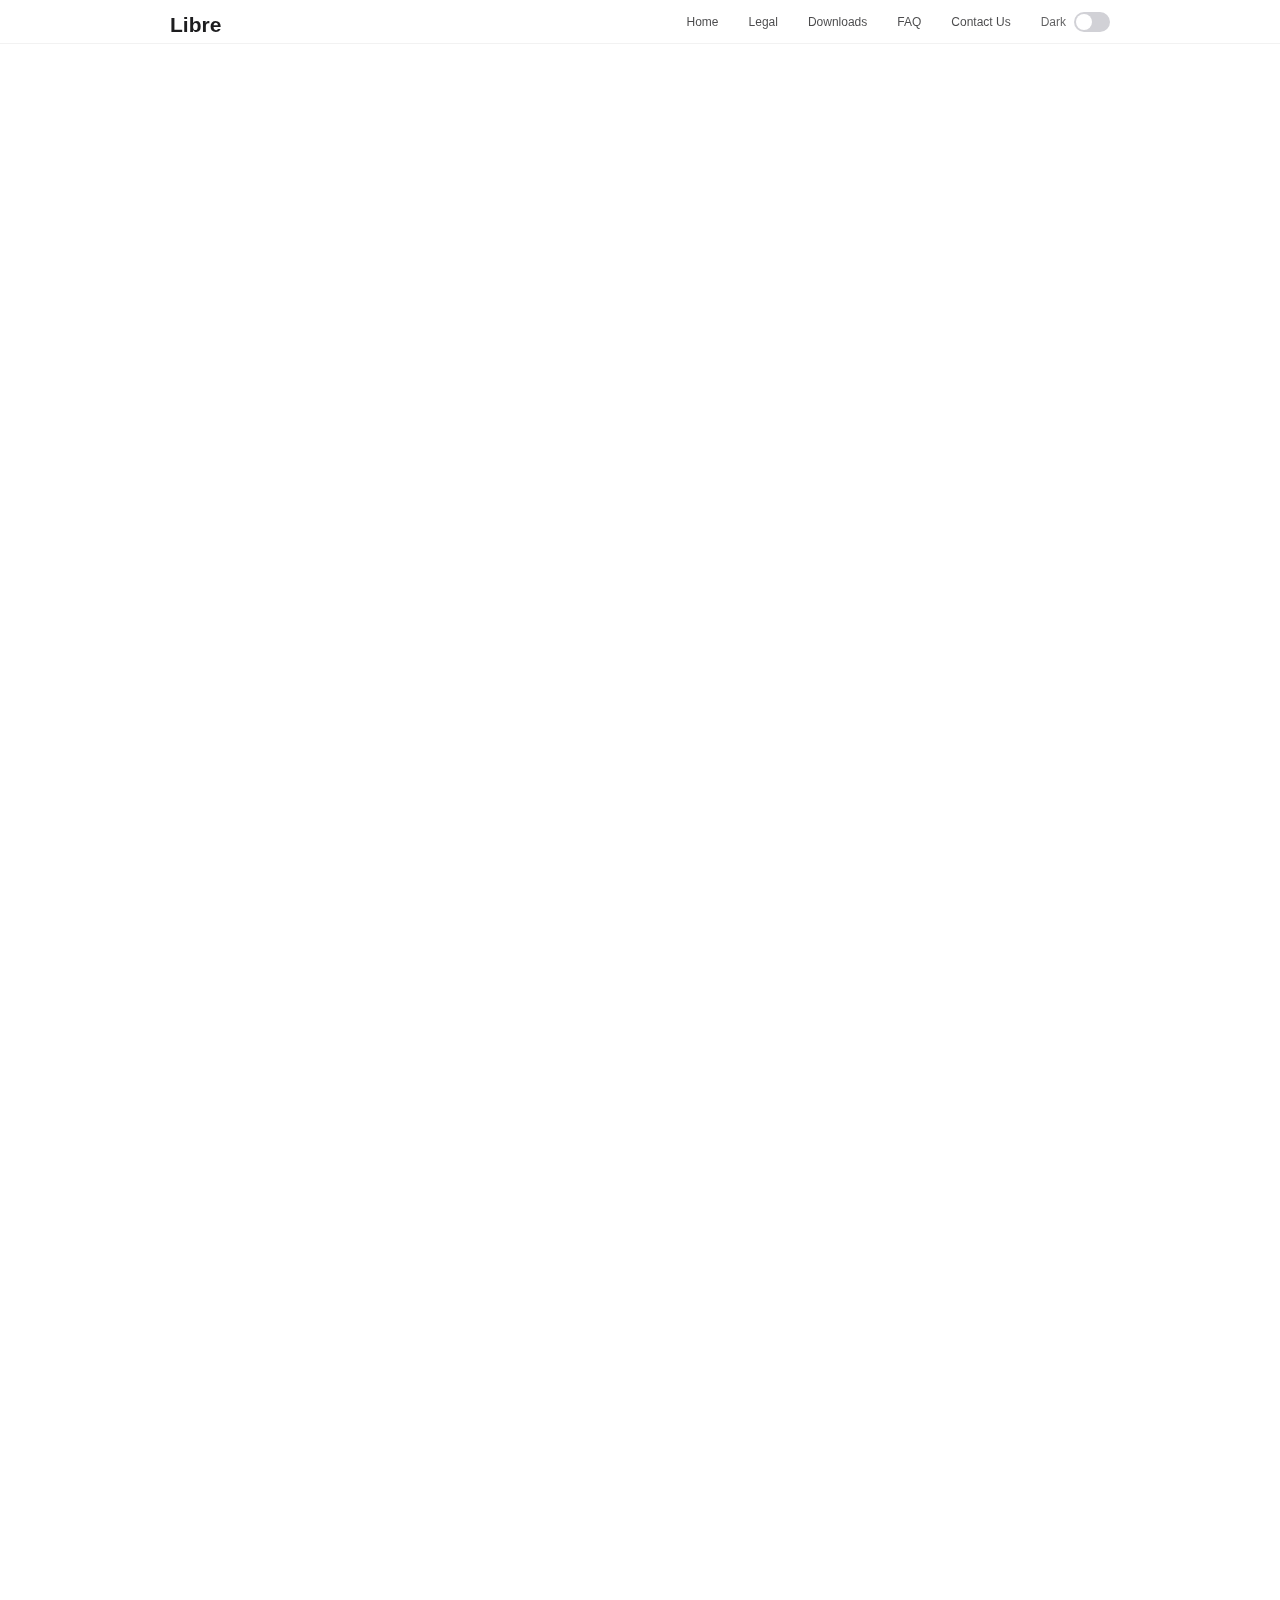
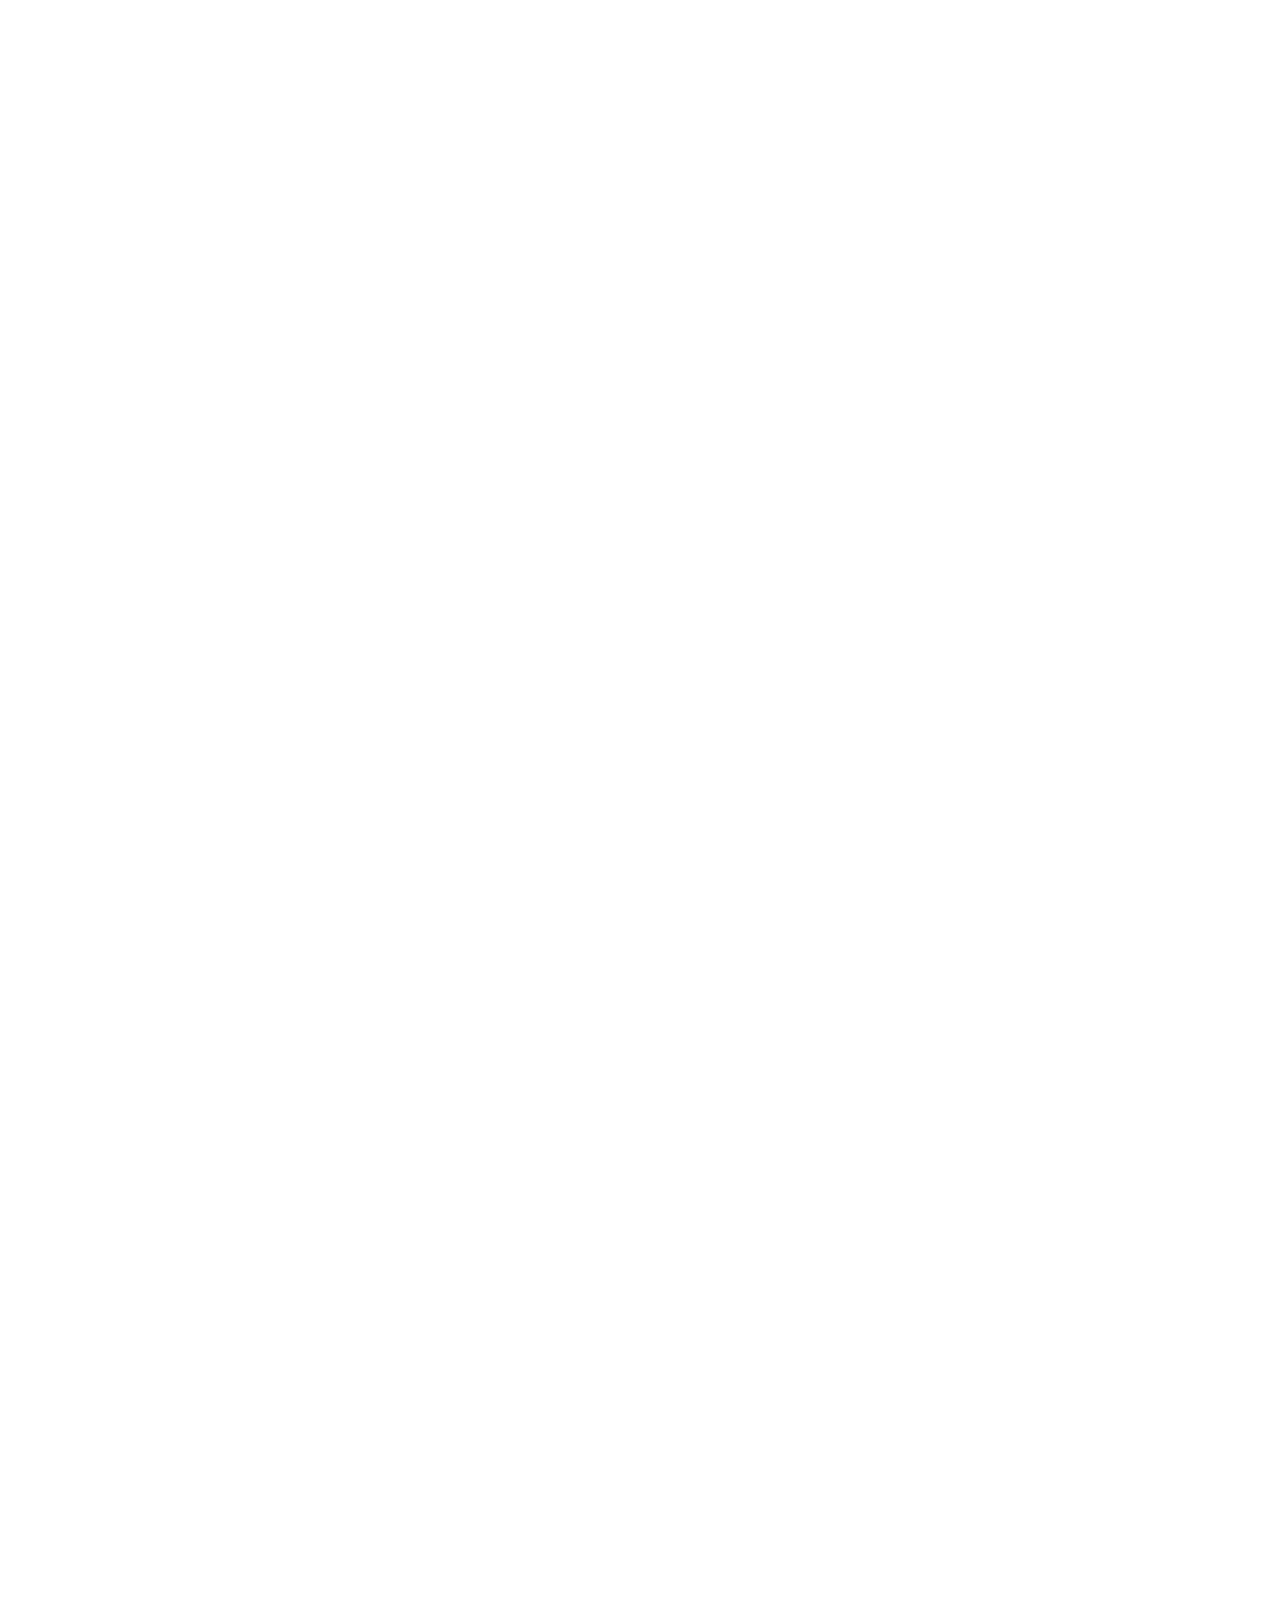
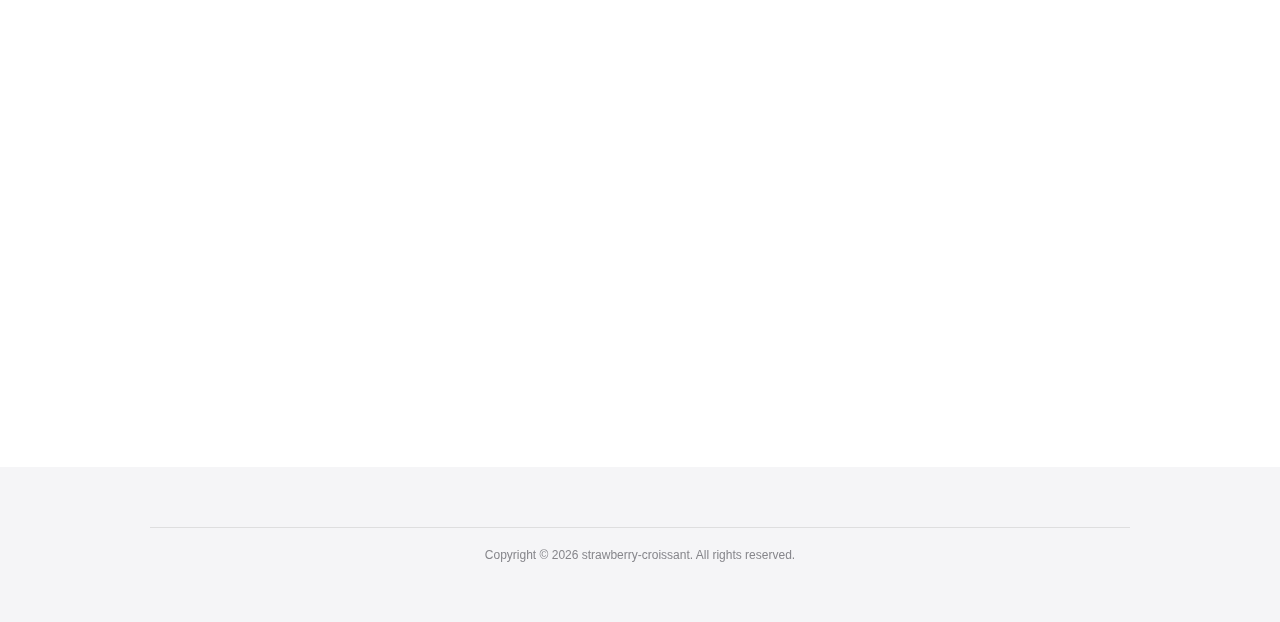
<file: index.html>
<!DOCTYPE html>
<html lang="en">

<head>
  <meta charset="UTF-8">
  <meta name="viewport" content="width=device-width, initial-scale=1.0">
  <meta name="description" content="Libre: Take control of your software environment with our unrestricted operating system builds. Privacy-first, lightweight, and customizable.">
  <link rel="icon" href="data:image/svg+xml,<svg xmlns='http://www.w3.org/2000/svg' viewBox='0 0 100 100'><rect width='100' height='100' rx='25' fill='%231d1d1f'/><path d='M30 30 L60 50 L30 70' stroke='%232997ff' stroke-width='12' fill='none' stroke-linecap='round' stroke-linejoin='round'/></svg>">
  <title>Libre</title>
  <link rel="stylesheet" href="styles/core.css">
  <script src="scripts/common.js"></script>
  <link rel="stylesheet" href="styles/components.css">
  <link rel="stylesheet" href="styles/pages/index.css">
</head>
<body>

  <nav>
    <div class="nav-content">
      <h1 class="logo"><a href="index.html">Libre</a></h1>
      <div class="nav-links">
        <a href="index.html" class="active">Home</a>
        <a href="legal.html">Legal</a>
        <a href="downloads.html">Downloads</a>
        <a href="faq.html">FAQ</a>
        <a href="contact-us.html">Contact Us</a>
        <div class="theme-toggle">
          <span class="toggle-label">Dark</span>
          <label class="switch">
            <input type="checkbox" id="themeToggle" aria-label="toggle dark mode" role="switch">

            <span class="slider"></span>
          </label>

        </div>
      </div>
    </div>
  </nav>


  <div class="hero">
    <h1 class="reveal">Take control.</h1>
    <p class="reveal">Your freedom, your choice.</p>
    <p class="reveal">Libre allows you to use your computer without restrictions.</p>
    <p class="reveal">Explore, modify, and fully control your software environment.</p>
    <p class="reveal">Libre is also open source! Check it out on <a href="https://github.com/strawberry-croissant/libre"
        class="gh-link">github.</a></p>
    <p class="reveal" style="font-weight: 500; color: var(--text-color); margin-top: 20px;">Freedom on your terms.</p>
  </div>

  <section class="grid-container" id="features">
    <div class="bento-card full-width reveal">
      <h2>Experience Libre.</h2>
      <p>Everything you need, instantly ready. Smooth, simple, and completely unrestricted.</p>

      <div class="features-grid">
        <div class="feature-item">
          <h3>Run Anything</h3>
          <p>Install and run any program without restrictions.</p>
        </div>
        <div class="feature-item">
          <h3>Full Customization</h3>
          <p>Shape your interface to your exact liking.</p>
        </div>
        <div class="feature-item">
          <h3>Privacy First</h3>
          <p>Your data stays yours, no compromises.</p>
        </div>
        <div class="feature-item">
          <h3>Lightweight</h3>
          <p>Quick, smooth, and reliable performance.</p>
        </div>
      </div>

      <p class="cta"> <a href="downloads.html">Get started today</a></p>
    </div>
  </section>

  <section class="grid-container" id="extra-features">
    <div class="bento-card reveal">
      <h2>Speed.</h2>
      <p>Optimized performance across all platforms.</p>
      <p>Libre boots up in under 1 minute on most hardware, ensuring you're ready to go when you need it.</p>
      <p> Furthermore, Libre uses your hardware, ensuring maximum compatibility and performance. </p>
    </div>
    <div class="bento-card reveal">
      <h2>Undetectable.</h2>
      <p>The entire system is ran on a USB device, making it virtually untracable through standard means¹.</p>
      <p> Libre has been tested against standard tracking tools and results show that it is virtually undetectable².</p>
    </div>
  </section>


  <!-- Platforms -->
  <section class="grid-container reveal" id="platforms" style="grid-template-columns: 1fr;">
    <h2 style="text-align:center; margin-bottom:18px;">Available Platforms</h2>
    <div class="platform-grid">
      <a class="platform-card" href="default.html">
        <div class="os-icon">💠</div>
        <h3>Windows 11 (recommended)</h3>
        <p style="opacity:0.8; font-size:14px;">The full Libre experience with drivers and tools.</p>
      </a>
      <a class="platform-card" href="windows.html">
        <div class="os-icon">🪟</div>
        <h3>Windows 10</h3>
        <p style="opacity:0.8; font-size:14px;">Stable and compatible with older hardware.</p>
      </a>
      <a class="platform-card" href="ubuntu.html">
        <div class="os-icon">🐧</div>
        <h3>Ubuntu</h3>
        <p style="opacity:0.8; font-size:14px;">GNOME-based, beginner-friendly Linux build.</p>
      </a>
      <a class="platform-card" href="mint.html">
        <div class="os-icon">🍃</div>
        <h3>Linux Mint</h3>
        <p style="opacity:0.8; font-size:14px;">Lightweight and developer-friendly.</p>
      </a>
      <a class="platform-card" href="mac.html" style="opacity:0.9;">
        <div class="os-icon">🍎</div>
        <h3>Mac (beta)</h3>
        <p style="opacity:0.8; font-size:14px;">Experimental macOS build — use with caution.</p>
      </a>
    </div>
  </section>

  <!-- How it works -->
  <section class="grid-container reveal" id="how-it-works" style="grid-template-columns: 1fr;">
    <h2 style="text-align:center; margin-bottom:18px;">How it works</h2>
    <div class="how-grid">
      <div class="how-step">
        <h3>1. Choose</h3>
        <p>Pick the platform that fits your device.</p>
      </div>
      <div class="how-step">
        <h3>2. Prepare</h3>
        <p>Download assets and follow the included instructions.</p>
      </div>
      <div class="how-step">
        <h3>3. Install</h3>
        <p>Use Rufus to create an installer.</p>
      </div>
    </div>
  </section>

  <!-- Testimonials -->
  <section class="grid-container reveal" id="testimonials" style="grid-template-columns: 1fr;">
    <h2 style="text-align:center;margin-bottom:18px;">What people say</h2>
    <div class="testimonial-grid">
      <div class="testimonial">“sybau bum” —
        anno*****@gmail.com</div>
      <div class="testimonial">“six seven six seven” — cano******@gmail.com</div>
      <div class="testimonial">“Great documentation and smooth install process.” — shar***@students.edu.sg</div>
    </div>
  </section>


  <div class="download-section reveal" id="downloads">
    <h2>Get the latest. </h2>
    <div class="download-row reveal" style="justify-content: center;">
      <a href="downloads.html" class="download-link download-link-wrapper">Download Libre v0.92 (beta) </a>
    </div>
  </div>
  <section class="contact-us">
    <h2 class="reveal">contact us <a href="contact-us.html" class="slight-silent-link">here</a></h2>
  </section>
  <section class="legal-stuff legal-section">
    <h2 class="reveal"><a href="legal.html">legal stuff and fluff</a></h2>
  </section>
  <section style="text-align:center; margin-bottom:27px;">
    <div class="reveal small-stuff">
    <p>1. by standard means, we mean software based tracking and not hardware based tracking. Also only on versions of Libre that are &gt;0.9 and &lt;2.1.</p>
    <p>2. by virtually undetectable, we mean that Libre can deny all kinds of software controlling programs on your existing operating system.</p>

    </div>
  </section>
  <section class="gitprofile" style="margin-bottom:27px;margin-top:27px;">
    <h2 class="reveal project-by-heading"> <strong> Libre </strong> is a project by <strong> <a class="oss-link" href="https://github.com/strawberry-croissant">strawberry-croissant</a></strong></h2>
  </section>
  <footer>
    <div style="max-width:980px; margin:0 auto; border-top:1px solid rgba(128,128,128,0.2); padding-top:20px; text-align:center;">
      Copyright © 2026 strawberry-croissant. All rights reserved.
    </div>
  </footer>
</body>
</html>
</file>
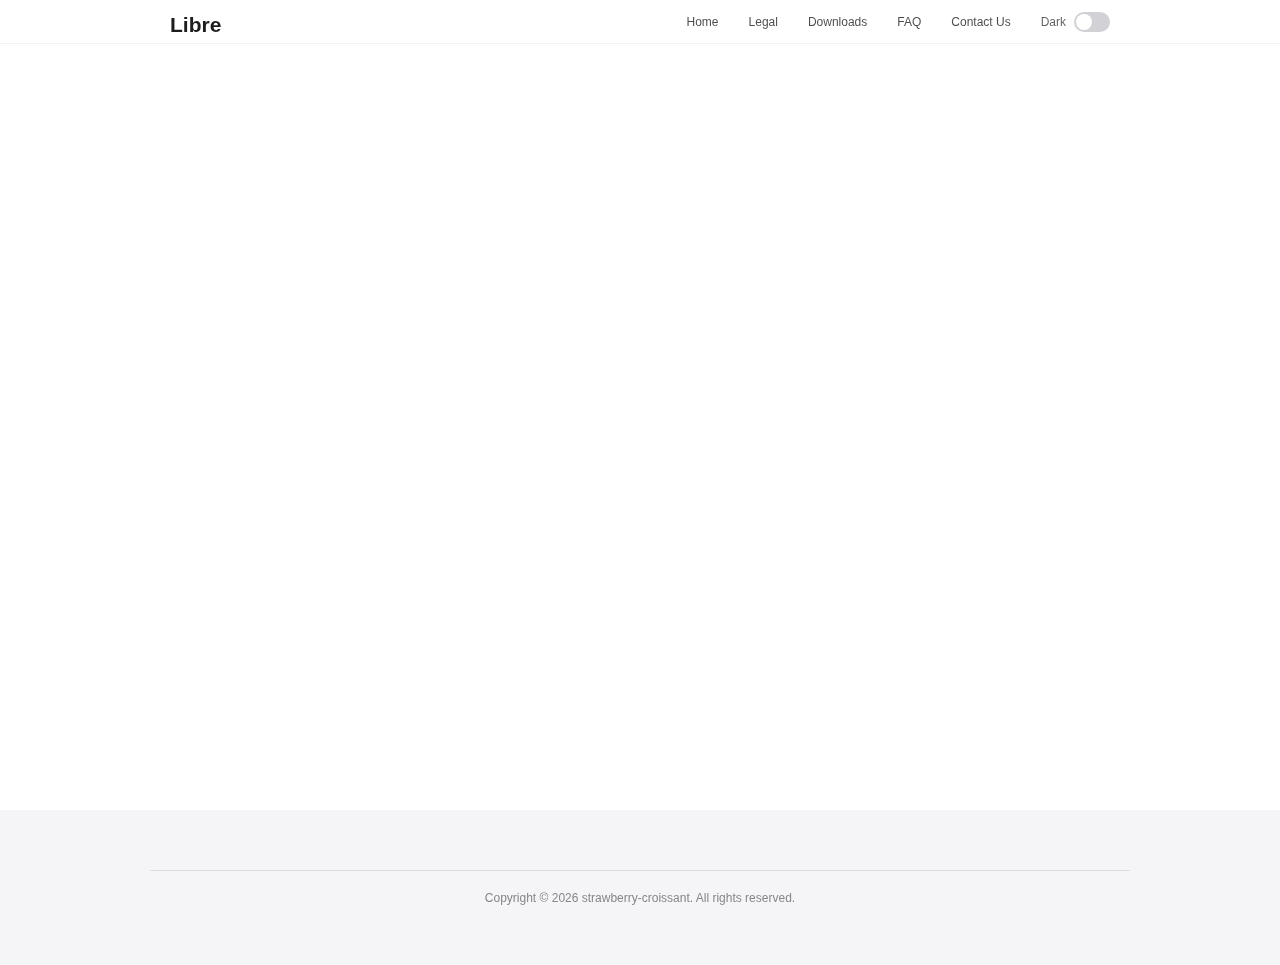
<file: contact-us.html>
<!DOCTYPE html>
<html lang="en">

<head>
  <meta charset="UTF-8">
  <meta name="viewport" content="width=device-width, initial-scale=1.0">
  <title>Libre - Contact Us</title>
  <meta name="description" content="Get in touch with the Libre team for support, feedback, or inquiries.">
  <link rel="icon" href="data:image/svg+xml,<svg xmlns='http://www.w3.org/2000/svg' viewBox='0 0 100 100'><rect width='100' height='100' rx='25' fill='%231d1d1f'/><path d='M30 30 L60 50 L30 70' stroke='%232997ff' stroke-width='12' fill='none' stroke-linecap='round' stroke-linejoin='round'/></svg>">
  <link rel="stylesheet" href="styles/core.css">
  <link rel="stylesheet" href="styles/components.css">
  <link rel="stylesheet" href="styles/pages/contact-us.css">
  <script src="scripts/common.js"></script>
</head>

<body>
  <nav>
    <div class="nav-content">
      <h1 class="logo"><a href="index.html">Libre</a></h1>
      <div class="nav-links">
        <a href="index.html">Home</a>
        <a href="legal.html">Legal</a>
        <a href="downloads.html">Downloads</a>
        <a href="faq.html">FAQ</a>
        <a href="contact-us.html" class="active">Contact Us</a>
        <div class="theme-toggle">
          <span class="toggle-label">Dark</span>
          <label class="switch">
            <input type="checkbox" id="themeToggle" aria-label="toggle dark mode" role="switch">

            <span class="slider"></span>
          </label>

        </div>
      </div>
    </div>
  </nav>
  <section class="contact-us">
    <div class="hero">
      <h2 class="reveal">Who we are</h2>
      <p class="reveal slow">
        Libre is developed by <strong> <a class="   oss-link" href="https://github.com/strawberry-croissant">strawberry-croissant</a></strong>, a group of people dedicated to providing users with software that
        respects their freedom.
        Our mission is to prevent massive bodies of power from controlling your digital life.
      </p>

      <h2 class="reveal contact-subheading">Contact Us</h2>
      <p class="reveal slow">
        For inquiries, support, or feedback, please reach out to us at:
        <br><br>
        Email: <a href="mailto:strawberrycroissants@outlook.com">strawberrycroissants@outlook.com</a>
      </p>
    </div>
  </section>

  <footer>
    <div style="max-width:980px; margin:0 auto; border-top:1px solid rgba(128,128,128,0.2); padding-top:20px; text-align:center;">
      Copyright © 2026 strawberry-croissant. All rights reserved.
    </div>
  </footer>
</body>
</html>
</file>
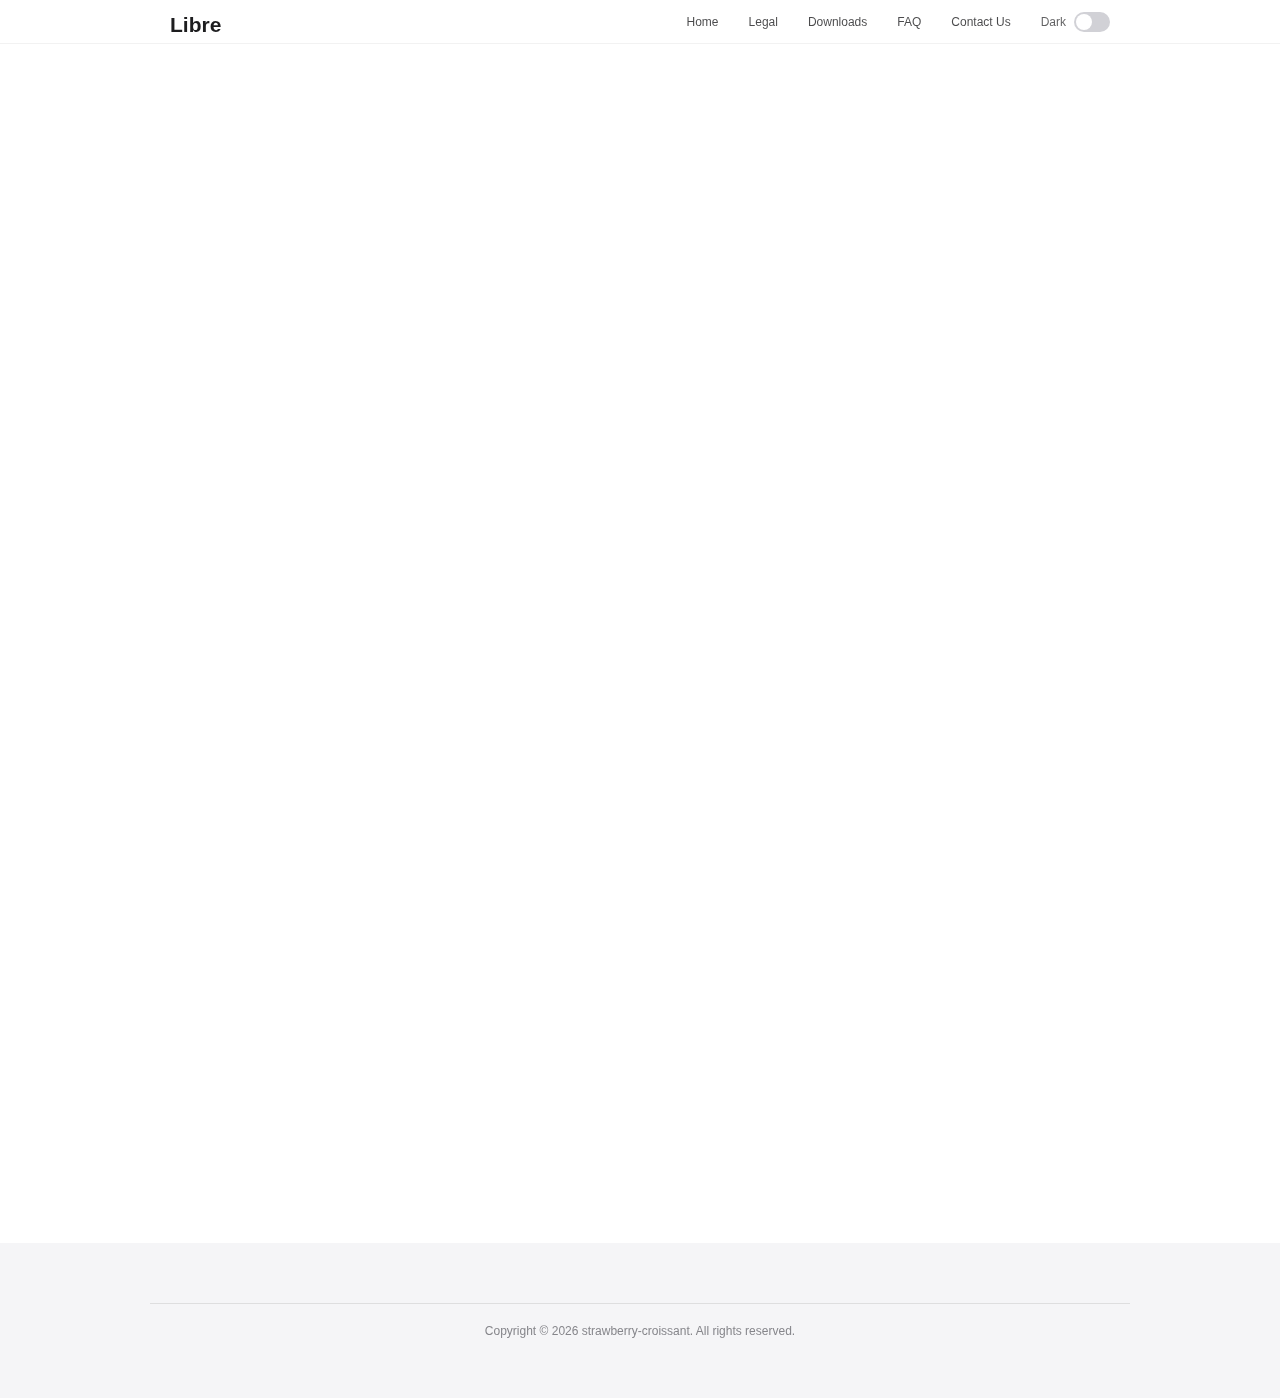
<file: downloads.html>
<!DOCTYPE html>
<html lang="en">
<head>
<meta charset="UTF-8">
<meta name="viewport" content="width=device-width, initial-scale=1.0">
<meta name="description" content="Download Libre for Windows, Ubuntu, Linux Mint, and macOS. Choose the version that fits your needs.">
<link rel="icon" href="data:image/svg+xml,<svg xmlns='http://www.w3.org/2000/svg' viewBox='0 0 100 100'><rect width='100' height='100' rx='25' fill='%231d1d1f'/><path d='M30 30 L60 50 L30 70' stroke='%232997ff' stroke-width='12' fill='none' stroke-linecap='round' stroke-linejoin='round'/></svg>">
<title>Libre - Downloads</title>
    <link rel="stylesheet" href="styles/core.css">
  <link rel="stylesheet" href="styles/components.css">
  <link rel="stylesheet" href="styles/pages/downloads.css">
  <script src="scripts/common.js"></script>
</head>
<body>

<nav>
  <div class="nav-content">
    <h1 class="logo"><a href="index.html">Libre</a></h1> <div class="nav-links">
      <a href="index.html">Home</a>
      <a href="legal.html">Legal</a>
      <a href="downloads.html" class="active">Downloads</a>
      <a href="faq.html">FAQ</a>
      <a href="contact-us.html">Contact Us</a>
      <div class="theme-toggle">
        <span class="toggle-label">Dark</span>
       <label class="switch">
  <input
    type="checkbox"
    id="themeToggle"
    aria-label="Toggle dark mode"
    role="switch"
  >
  <span class="slider"></span>
</label>
      </div>
    </div>
  </div>
</nav>


<div class="hero-mini reveal">
  <h1>Choose your version.</h1>
  <p>Optimized for every environment.</p>
</div>

<h2 class="category-label reveal">Windows Versions</h2>
<div class="download-grid reveal">
  <a href="default.html" class="download-card">
  <div class="os-icon" role="img" aria-label="Windows 11">💠</div>
  <span class="recommended-badge">recommended</span>
  <h3>Windows 11 (Light)</h3>
  <p>The standard Libre experience.</p>
</a>

  <a href="windows.html" class="download-card">
    <div class="os-icon" role="img" aria-label="Windows 10">🪟</div>
    <h3>Windows 10 (Light)</h3>
    <p>Optimized for Windows architecture.</p>
  </a>
</div>

<h2 class="category-label reveal">Linux Distributions</h2>
<div class="download-grid reveal">
  <a href="ubuntu.html" class="download-card">
  <div class="os-icon" role="img" aria-label="Ubuntu">🐧</div>
  <span class="recommended-badge">recommended</span>
  <h3>Ubuntu (Light)</h3>
  <p>Linux made easy.</p>
</a>

  <a href="mint.html" class="download-card">
    <div class="os-icon" role="img" aria-label="Linux Mint">🍃</div>
    <h3>Linux Mint (Light)</h3>
    <p>Lightweight and familiar.</p>
  </a>
</div>

<h2 class="category-label reveal">Beta</h2>
<div class="download-grid reveal">
  <a href="mac.html" class="download-card beta-card">
    <div class="os-icon" role="img" aria-label="Apple">🍎</div>
    <h3>Mac (beta)</h3>
    <p>Experimental build for macOS.</p>
  </a>
  </div>

<footer>
  <div style="max-width:980px; margin:0 auto; border-top:1px solid rgba(128,128,128,0.2); padding-top:20px;">
    Copyright © 2026 strawberry-croissant. All rights reserved.
  </div>
</footer>
</body>
</html>
</file>
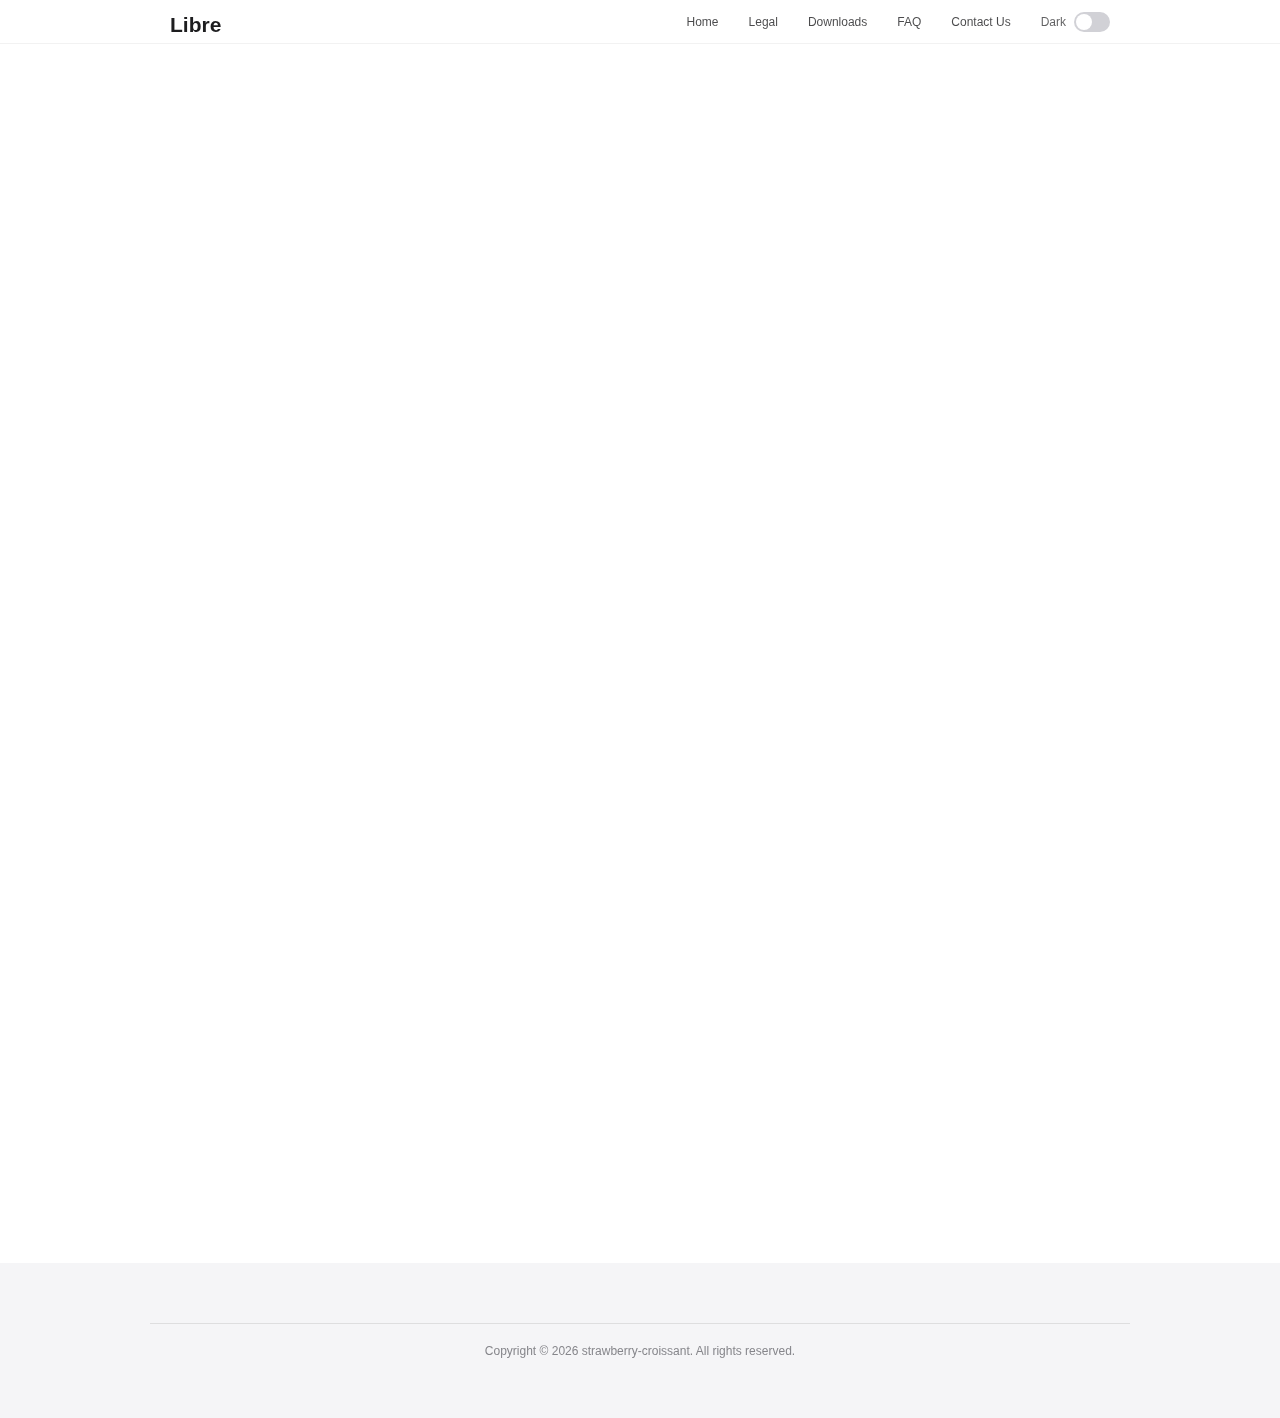
<file: faq.html>
<!DOCTYPE html>
<html lang="en">

<head>
  <meta charset="UTF-8">
  <meta name="viewport" content="width=device-width, initial-scale=1.0">
  <title>Libre - FAQ</title>
  <meta name="description" content="Frequently Asked Questions about Libre operating system. Installation, compatibility, and features.">
  <link rel="icon" href="data:image/svg+xml,<svg xmlns='http://www.w3.org/2000/svg' viewBox='0 0 100 100'><rect width='100' height='100' rx='25' fill='%231d1d1f'/><path d='M30 30 L60 50 L30 70' stroke='%232997ff' stroke-width='12' fill='none' stroke-linecap='round' stroke-linejoin='round'/></svg>">
  <link rel="stylesheet" href="styles/core.css">
  <link rel="stylesheet" href="styles/components.css">
  <link rel="stylesheet" href="styles/pages/faq.css">
  <script src="scripts/common.js"></script>
</head>
<body>

  <nav>
    <div class="nav-content">
      <h1 class="logo"><a href="index.html">Libre</a></h1>
      <div class="nav-links">
        <a href="index.html">Home</a>
        <a href="legal.html">Legal</a>
        <a href="downloads.html">Downloads</a>
        <a href="faq.html" class="active">FAQ</a>
        <a href="contact-us.html">Contact Us</a>
        <div class="theme-toggle">
          <span class="toggle-label">Dark</span>
          <label class="switch">
            <input type="checkbox" id="themeToggle" aria-label="toggle dark mode" role="switch">

            <span class="slider"></span>
          </label>

        </div>
      </div>
    </div>
  </nav>

  <div class="faq-section reveal">
    <h2>Frequently Asked Questions</h2>
    
    <div class="faq-item">
      <h3>Is Libre free to use?</h3>
      <p>Yes, Libre is completely free and <a href="https://github.com/strawberry-croissant/libre" class="oss-link">open-source.</a></p>
    </div>

    <div class="faq-item">
      <h3>Can I install any software on Libre?</h3>
      <p>Yes, Libre allows you to install and run any compatible software without restrictions.</p>
    </div>

    <div class="faq-item">
      <h3>Is my data safe while using Libre?</h3>
      <p>Absolutely. Libre prevents all software-based tracking and monitoring.</p>
    </div>

    <div class="faq-item">
      <h3>How do I update Libre?</h3>
      <p>The version you downloaded cannot be updated without deleting data. We only recommend only updating versions every major release.</p>
    </div>
    <div class="faq-item">
        <h3> When is a major release?</h3>
        <p>A moajor release happens every time the first number in the version number is incremented. For example, from 1.0.0 to 2.0.0. </p>
    </div>

    <div class="faq-item">
      <h3>Does Libre support gaming?</h3>
      <p>Yes, Libre is optimized for performance and can run most games.</p>
    </div>

    <div class="faq-item">
      <h3>What are the system requirements?</h3>
      <p>Libre is lightweight. You need a 64-bit processor, 2GB of RAM, and at least 20GB of storage space. (linux mint only)</p>
    </div>

    <div class="faq-item">
      <h3>How can I contribute?</h3>
      <p>We welcome contributions! send an email to us at <a class="oss-link" href="mailto:strawberry-croissant@outlook.com">strawberry-croissant@outlook.com</a></p>
    </div>
  </div>

  <footer>
    <div style="max-width:980px; margin:0 auto; border-top:1px solid rgba(128,128,128,0.2); padding-top:20px; text-align:center;">
      Copyright © 2026 strawberry-croissant. All rights reserved.
    </div>
  </footer>
</body>
</html>
</file>
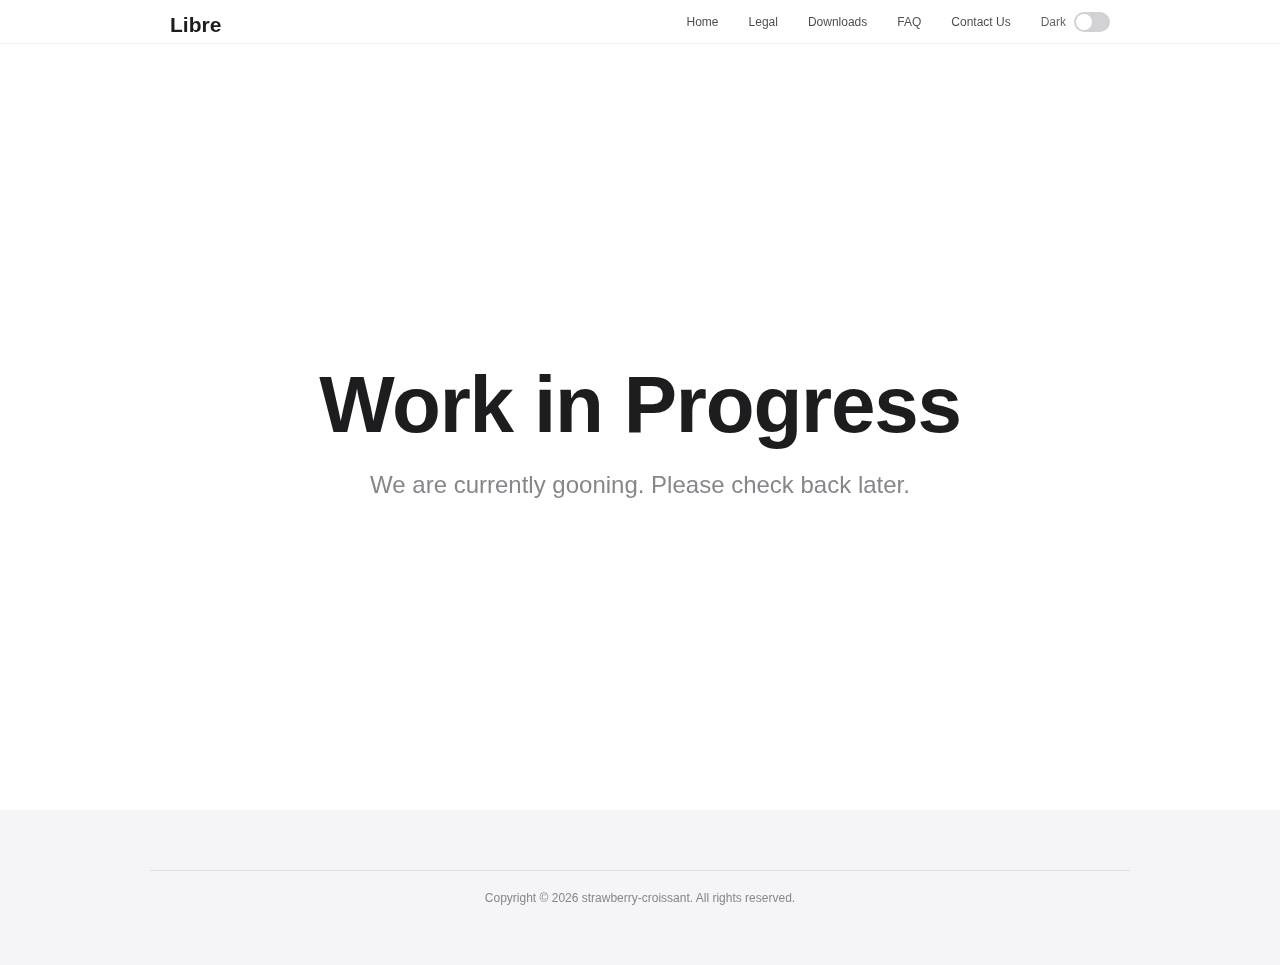
<file: legal.html>
<!DOCTYPE html>
<html lang="en">

<head>
  <meta charset="UTF-8">
  <meta name="viewport" content="width=device-width, initial-scale=1.0">
  <title>Libre - Legal</title>
  <meta name="description" content="Legal information, terms of service, and privacy policy for Libre operating system.">
  <link rel="icon" href="data:image/svg+xml,<svg xmlns='http://www.w3.org/2000/svg' viewBox='0 0 100 100'><rect width='100' height='100' rx='25' fill='%231d1d1f'/><path d='M30 30 L60 50 L30 70' stroke='%232997ff' stroke-width='12' fill='none' stroke-linecap='round' stroke-linejoin='round'/></svg>">
  <link rel="stylesheet" href="styles/core.css">
  <link rel="stylesheet" href="styles/components.css">
  <link rel="stylesheet" href="styles/pages/legal.css">
  <script src="scripts/common.js"></script>
</head>
<body>

  <nav>
    <div class="nav-content">
      <h1 class="logo"><a href="index.html">Libre</a></h1>
      <div class="nav-links">
        <a href="index.html">Home</a>
        <a href="legal.html" class="active">Legal</a>
        <a href="downloads.html">Downloads</a>
        <a href="faq.html">FAQ</a>
        <a href="contact-us.html">Contact Us</a>
        <div class="theme-toggle">
          <span class="toggle-label">Dark</span>
          <label class="switch">
            <input type="checkbox" id="themeToggle" aria-label="toggle dark mode" role="switch">

            <span class="slider"></span>
          </label>

        </div>
      </div>
    </div>
  </nav>
  <div class="hero">
    <h1>Work in Progress</h1>
    <p>We are currently gooning. Please check back later.</p>
  </div>

  <footer>
    <div style="max-width:980px; margin:0 auto; border-top:1px solid rgba(128,128,128,0.2); padding-top:20px; text-align:center;">
      Copyright © 2026 strawberry-croissant. All rights reserved.
    </div>
  </footer>
</body>
</html>
</file>
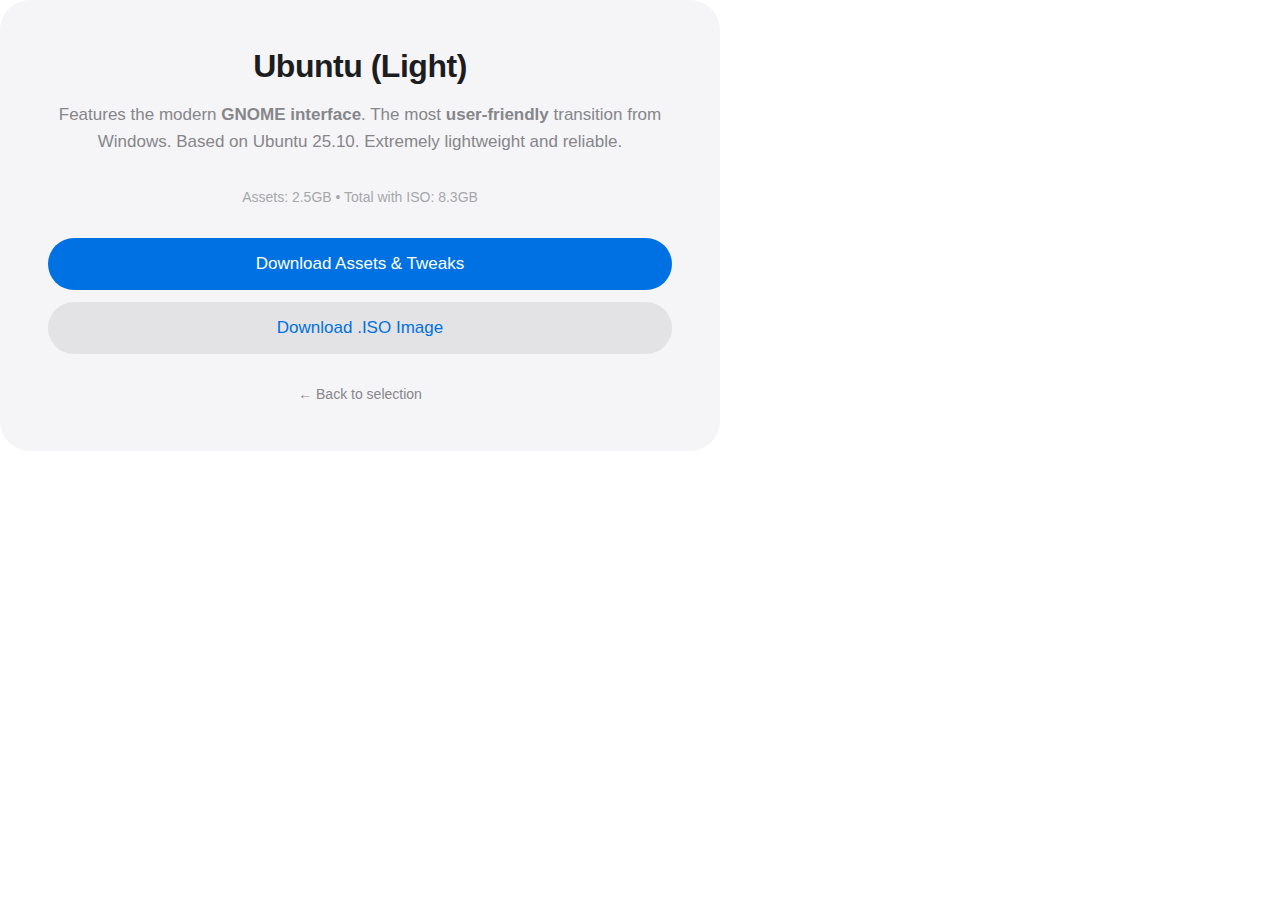
<file: ubuntu.html>
<!DOCTYPE html>
<html lang="en">
<head>
<meta charset="UTF-8">
<meta name="viewport" content="width=device-width, initial-scale=1.0">
<title>Libre - Ubuntu</title>
<script>
  const savedTheme = localStorage.getItem("theme");
  if (savedTheme === "dark" || (!savedTheme && window.matchMedia('(prefers-color-scheme: dark)').matches)) {
    document.documentElement.classList.add("dark-mode");
  }
</script>
  <link rel="stylesheet" href="styles/core.css">
  <link rel="stylesheet" href="styles/components.css">
</head>
<body>

<div class="detail-card">
  <h1>Ubuntu (Light)</h1>
  <p>
Features the modern <strong>GNOME interface</strong>.
The most <strong>user-friendly</strong> transition from Windows. Based on Ubuntu 25.10. Extremely lightweight and reliable.
    <br><br>
    <span style="font-size: 14px; opacity: 0.7;">
      Assets: 2.5GB • Total with ISO: 8.3GB
    </span>
  </p>

  <div class="btn-group">
  <a href="#" class="btn btn-primary">Download Assets & Tweaks</a>

  <a href="https://ubuntu.com/download/desktop/thank-you?version=25.10&architecture=amd64" target="_blank" rel="noopener noreferrer" class="btn btn-secondary">Download .ISO Image</a>
</div>

  <a href="downloads.html" class="back-link">← Back to selection</a>
</div>

</body>
</html>
</file>
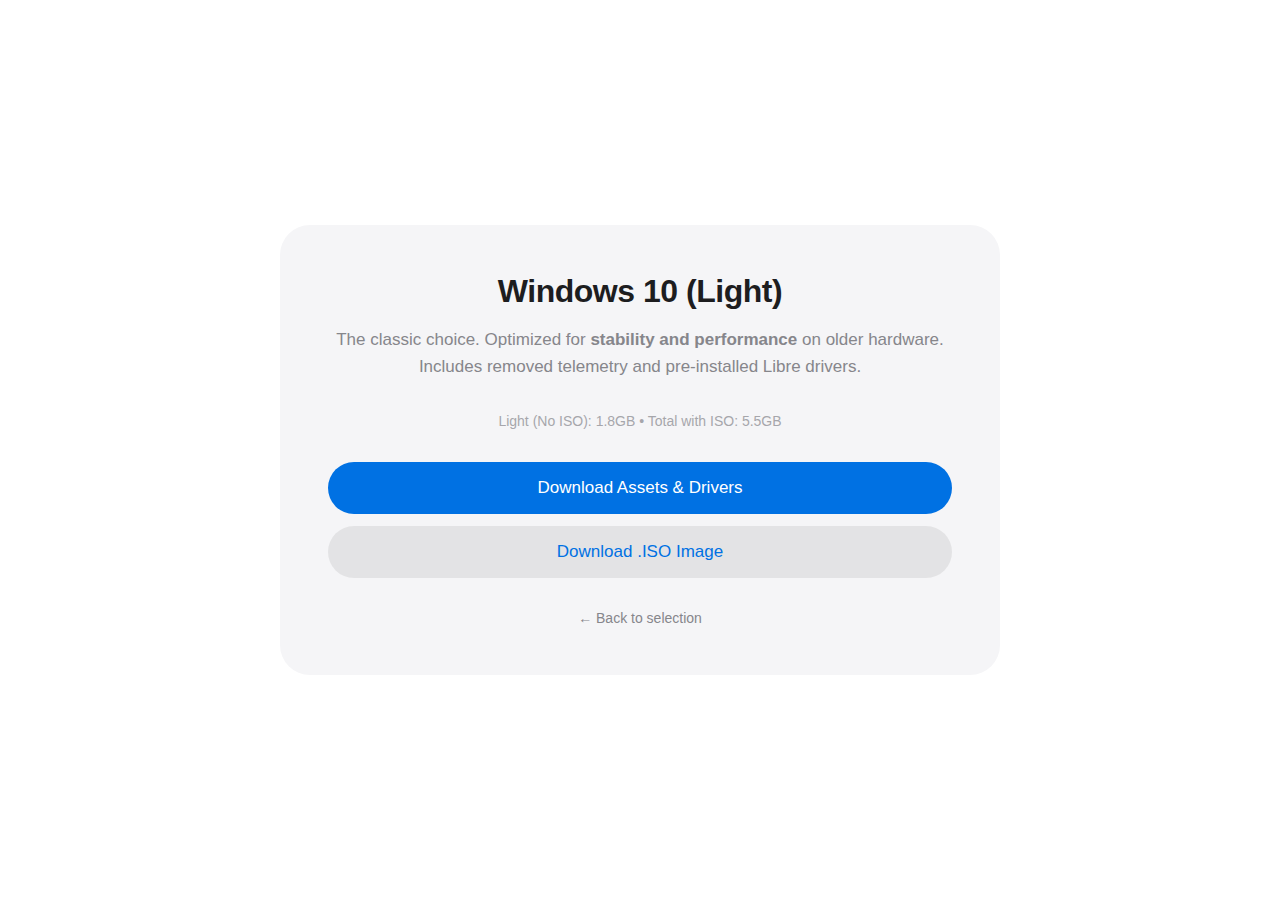
<file: windows.html>
<!DOCTYPE html>
<html lang="en">
<head>
<meta charset="UTF-8">
<meta name="viewport" content="width=device-width, initial-scale=1.0">
<title>Libre - Windows 10</title>
<script>
  const savedTheme = localStorage.getItem("theme");
  if (savedTheme === "dark" || (!savedTheme && window.matchMedia('(prefers-color-scheme: dark)').matches)) {
    document.documentElement.classList.add("dark-mode");
  }
  </script>
  <link rel="stylesheet" href="styles/core.css">
  <link rel="stylesheet" href="styles/components.css">
</head>
<body class="detail-page">

<div class="detail-card">
  <h1>Windows 10 (Light)</h1>
  <p>
    The classic choice. Optimized for <strong>stability and performance</strong> on older hardware. Includes removed telemetry and pre-installed Libre drivers.
    <br><br>
    <span style="font-size: 14px; opacity: 0.7;">
      Light (No ISO): 1.8GB • Total with ISO: 5.5GB
    </span>
  </p>

  <div class="btn-group">
    <a href="#" class="btn btn-primary">Download Assets & Drivers</a>
    <a href="https://drive.massgrave.dev/en-us_windows_10_iot_enterprise_ltsc_2021_x64_dvd_257ad90f.iso" class="btn btn-secondary">Download .ISO Image</a>
  </div>

  <a href="downloads.html" class="back-link">← Back to selection</a>
</div>

</body>
</html>
</file>
<file: styles/core.css>
/* global */
html {
  scroll-behavior: smooth;
}

:root {
  --bg-color: #ffffff;
  --text-color: #1d1d1f;
  --text-secondary: #86868b;
  --accent-color: #0071e3;
  --nav-bg: rgba(255,255,255,0.8);
  --card-bg: #f5f5f7;
  --easing: cubic-bezier(0.4,0,0.2,1);
}

html.dark-mode {
  --bg-color: #000000;
  --text-color: #f5f5f7;
  --text-secondary: #a1a1a6;
  --accent-color: #2997ff;
  --nav-bg: rgba(0,0,0,0.8);
  --card-bg: #1c1c1e;
}

* {
  margin: 0;
  padding: 0;
  box-sizing: border-box;
}

body {
  font-family: -apple-system, BlinkMacSystemFont, "SF Pro Display", "SF Pro Text", Helvetica, Arial, sans-serif;
  background: var(--bg-color);
  color: var(--text-color);
  -webkit-font-smoothing: antialiased;
  overflow-x: hidden;
  transition: background-color 0.5s var(--easing);
}

/* nav */
nav {
  position: fixed;
  top: 0;
  width: 100%;
  height: 44px;
  background: var(--nav-bg);
  backdrop-filter: saturate(180%) blur(20px);
  -webkit-backdrop-filter: saturate(180%) blur(20px);
  z-index: 9999;
  display: flex;
  justify-content: center;
  align-items: center;
  border-bottom: 1px solid rgba(128,128,128,0.1);
}

.nav-content {
  max-width: 980px;
  width: 100%;
  padding: 0 20px;
  display: flex;
  justify-content: space-between;
  align-items: center;
}

.logo a {
  font-size: 21px;
  font-weight: 600;
  color: inherit;
  text-decoration: none;
}

.nav-links {
  display: flex;
  gap: 30px;
  align-items: center;
}

.nav-links a {
  font-size: 12px;
  color: var(--text-color);
  text-decoration: none;
  opacity: 0.8;
  transition: opacity 0.3s;
}

.nav-links a:hover {
  opacity: 1;
}

/* dark mode toggle */
.theme-toggle {
  display: flex;
  align-items: center;
  gap: 8px;
}

.toggle-label {
  font-size: 12px;
  opacity: 0.7;
}

.switch {
  position: relative;
  width: 36px;
  height: 20px;
}

.switch input {
  opacity: 0;
  width: 0;
  height: 0;
}

.slider {
  position: absolute;
  inset: 0;
  background: #d1d1d6;
  border-radius: 999px;
  cursor: pointer;
  transition: 0.25s;
}

.slider::before {
  content: "";
  position: absolute;
  width: 16px;
  height: 16px;
  top: 2px;
  left: 2px;
  background: #fff;
  border-radius: 50%;
  transition: 0.25s;
}

input:checked + .slider {
  background: var(--accent-color);
}

input:checked + .slider::before {
  transform: translateX(16px);
}

/* hero (shared style) */
.hero {
  min-height: 90vh;
  padding: 100px 20px 44px;
  display: flex;
  flex-direction: column;
  justify-content: center;
  align-items: center;
  text-align: center;
}

.hero h1 {
  font-size: clamp(48px,10vw,80px);
  font-weight: 600;
  letter-spacing: -0.015em;
  margin-bottom: 20px;
}

.hero p {
  font-size: clamp(18px,2vw,24px);
  color: var(--text-secondary);
  max-width: 800px;
  margin-bottom: 8px;
}

/* grid + cards */
.grid-container {
  max-width: 1200px;
  margin: 0 auto;
  padding: 20px;
  display: grid;
  grid-template-columns: 1fr 1fr;
  gap: 20px;
}

.bento-card {
  background: var(--card-bg);
  border-radius: 30px;
  padding: 60px 40px;
  text-align: center;
  display: flex;
  flex-direction: column;
  align-items: center;
  min-height: 500px;
  transition: transform 0.6s var(--easing);
}

.bento-card:hover {
  transform: scale(1.01);
}

.bento-card.full-width {
  grid-column: span 2;
}

.bento-card h2 {
  font-size: 40px;
  margin-bottom: 15px;
}

.bento-card > p {
  font-size: 19px;
  color: var(--text-secondary);
  max-width: 80%;
  margin-bottom: 40px;
}

/* reveal */
.reveal {
  opacity: 0;
  transform: scale(0.95) translateY(30px);
  transition: 0.8s var(--easing);
}

.reveal.active {
  opacity: 1;
  transform: scale(1) translateY(0);
}

/* footer */
footer {
  padding: 60px 20px;
  background: var(--card-bg);
  text-align: center;
  font-size: 12px;
  color: var(--text-secondary);
}

/* responsive */
@media (max-width: 734px) {
  .grid-container {
    grid-template-columns: 1fr;
  }

  .bento-card.full-width {
    grid-column: span 1;
  }

  .hero h1 {
    font-size: 42px;
  }
}
/* downloads section tweaks */
.download-section {
  text-align: center;       /* center everything inside */
  padding: 100px 20px 160px; /* top 100px, bottom 160px to move it up from footer */
}

.download-section .download-row {
  justify-content: center;   /* center the download link horizontally */
  display: flex;
  gap: 20px;
}

.download-section .download-link {
  font-weight: 600;          /* bold link */
  font-size: 20px;           /* slightly bigger for emphasis */
}

/* --- Downloads page specific styles (moved from downloads.html) --- */
.hero-mini {
  padding: 120px 20px 40px;
  text-align: center;
}
.hero-mini h1 { font-size: 48px; font-weight: 600; margin-bottom: 10px; }
.hero-mini p { font-size: 21px; color: var(--text-secondary); }

.category-label {
  max-width: 1000px;
  margin: 40px auto 20px;
  padding: 0 20px;
  font-size: 24px;
  font-weight: 600;
  color: var(--text-color);
}

.download-grid {
  display: grid;
  grid-template-columns: repeat(auto-fit, minmax(280px, 1fr));
  gap: 20px;
  max-width: 1000px;
  margin: 0 auto 60px;
  padding: 0 20px;
}

.download-card {
  background: var(--card-bg);
  border-radius: 20px;
  padding: 40px 30px;
  text-align: center;
  transition: transform 0.3s var(--easing), box-shadow 0.3s;
  cursor: pointer;
  text-decoration: none;
  display: block;
}

.download-card:hover {
  transform: scale(1.02);
  box-shadow: 0 10px 30px rgba(0,0,0,0.1);
}
.download-card h3 { font-size: 22px; color: var(--text-color); margin-bottom: 8px; }
.download-card p { font-size: 15px; color: var(--text-secondary); }

.os-icon { font-size: 40px; margin-bottom: 20px; opacity: 0.8; }

/* Shared detail-page styles */
.detail-card {
  background: var(--card-bg);
  padding: 48px 48px;
  border-radius: 30px;
  max-width: 720px;
  width: 90%;
  text-align: center;
  animation: revealIn 0.8s var(--easing);
}

.btn-group { display: flex; flex-direction: column; gap: 12px; }

.btn {
  display: block;
  padding: 16px 0;
  border-radius: 99px;
  text-decoration: none;
  font-weight: 500;
  font-size: 17px;
  transition: transform 0.2s, opacity 0.2s;
}

.btn-primary { background: var(--accent-color); color: #ffffff; }
.btn-secondary { background: rgba(128,128,128,0.15); color: var(--accent-color); }
.btn:hover { transform: scale(1.02); opacity: 0.9; }

.back-link { display: inline-block; margin-top: 32px; font-size: 14px; color: var(--text-secondary); text-decoration: none; }
.back-link:hover { text-decoration: underline; }

/* detail-page typography tweaks */
.detail-card h1 {
  font-size: 32px;
  font-weight: 600;
  margin-bottom: 16px;
  letter-spacing: -0.015em;
}

.detail-card p {
  font-size: 17px;
  color: var(--text-secondary);
  line-height: 1.6;
  margin-bottom: 28px;
}

@keyframes revealIn { from { opacity: 0; transform: scale(0.98) translateY(10px); } to { opacity: 1; transform: scale(1) translateY(0); } }

/* accessible focus for buttons */
.btn:focus { outline: 3px solid rgba(0,118,255,0.15); outline-offset: 3px; }

/* Center single-item detail pages */
.detail-page {
  display: flex;
  align-items: center;
  justify-content: center;
  min-height: 100vh;
  padding: 40px 20px;
}
</file>
<file: styles/components.css>
/* features grid (inside experience libre) */
.features-grid {
  display: grid;
  grid-template-columns: repeat(auto-fit, minmax(220px, 1fr));
  gap: 16px;
  width: 100%;
  max-width: 1000px;
}

.feature-item {
  padding: 24px;
  background: rgba(128,128,128,0.05);
  border: 1px solid rgba(128,128,128,0.1);
  border-radius: 20px;
  text-align: left;
  min-height: 140px;
  transition: all 0.4s var(--easing);
}

.feature-item:hover {
  transform: translateY(-4px) scale(1.02);
  background: rgba(128,128,128,0.08);
}

html.dark-mode .feature-item {
  background: rgba(255,255,255,0.03);
  border: 1px solid rgba(255,255,255,0.05);
}

.feature-item h3 {
  font-size: 20px;
  margin-bottom: 8px;
  color: var(--text-color);
}

.feature-item p {
  font-size: 15px;
  color: var(--text-secondary);
  line-height: 1.4;
}

/* call to action text */
.cta {
  margin-top: 40px;
  font-weight: 600;
  color: var(--accent-color);
  cursor: pointer;
}

.cta:hover {
  text-decoration: underline;
}

@media (max-width: 1080px) {
  .features-grid {
    grid-template-columns: 1fr 1fr;
  }
  
  .feature-item {
    min-height: auto;
    padding: 16px;
  }
  
  .feature-item h3 {
    font-size: 17px;
  }
  
  .feature-item p {
    font-size: 13px;
  }
}
</file>
<file: styles/pages/index.css>
/* PAGE SPECIFIC */
.contact-us {
  text-align: center;
  padding: 80px 20px;
}

.contact-us h2 {
  font-size: 28px;
  margin-bottom: 20px;
}

/* Moved from index.html */
#downloads h2 {
  font-size: clamp(32px, 6vw, 48px);
  text-align: center;
  margin-bottom: 30px;
}

#downloads .download-row {
  display: flex;
  justify-content: center;
  flex-wrap: wrap;
  gap: 40px;
}

/* New page-specific styles */
.platform-grid {
  display: grid;
  grid-template-columns: repeat(auto-fit, minmax(220px, 1fr));
  gap: 18px;
  max-width: 980px;
  margin: 30px auto;
}

.platform-card {
  background: var(--card-bg, #fff);
  border-radius: 12px;
  padding: 18px;
  text-decoration: none;
  color: inherit;
  box-shadow: var(--shadow);
  display: block;
  transition: transform .15s ease, box-shadow .15s ease;
}

.platform-card:hover {
  transform: translateY(-6px);
  box-shadow: 0 10px 30px rgba(0, 0, 0, 0.08);
}

.platform-card .os-icon {
  font-size: 28px;
}

.how-grid {
  display: grid;
  grid-template-columns: repeat(auto-fit, minmax(200px, 1fr));
  gap: 18px;
  max-width: 980px;
  margin: 30px auto;
}

.how-step {
  background: var(--card-bg, #fff);
  padding: 18px;
  border-radius: 12px;
  text-align: center;
  box-shadow: var(--shadow);
}

.testimonial-grid {
  display: grid;
  grid-template-columns: repeat(auto-fit, minmax(220px, 1fr));
  gap: 18px;
  max-width: 980px;
  margin: 30px auto;
}

.testimonial {
  background: var(--card-bg, #fff);
  padding: 16px;
  border-radius: 10px;
  box-shadow: var(--shadow);
  font-size: 14px;
}

.gitprofile {
  text-align: center;
}

/* Refactor classes */
.download-link-wrapper {
  margin-bottom: 22px;
}

.project-by-heading {
  margin-bottom: 18px;
  margin-top: 18px;
  font-size: 32px;
}

.legal-section {
  text-align: center;
  margin-bottom: 24px;
  margin-top: 20px;
}

.small-stuff {
  font-size: 13px;
  margin-bottom: 18px;
}
</file>
<file: styles/pages/contact-us.css>
/* Page specific styles for contact-us.html */

.contact-us .hero {
  /* Inherits from core.css .hero but we can add specific tweaks if needed */
  justify-content: flex-start;
  padding-top: 140px;
}

.contact-subheading {
  margin-top: 11px;
  margin-bottom: 5px;
}
</file>
<file: styles/pages/downloads.css>
/* Page specific styles for downloads.html */

.recommended-badge {
  font-size: 12px;
  color: var(--accent-color);
  font-weight: 500;
  display: block;
  margin-bottom: 4px;
}

.beta-card {
  opacity: 0.7;
}
</file>
<file: styles/pages/faq.css>
/* PAGE SPECIFIC */
.faq-section {
  max-width: 800px;
  margin: 40px auto;
  padding: 0 20px;
}

.faq-item {
  margin-bottom: 24px;
  background: var(--card-bg, #fff);
  padding: 24px;
  border-radius: 12px;
  box-shadow: var(--shadow);
}

.faq-item h3 {
  margin-bottom: 12px;
  color: var(--text-heading);
}

.faq-item p {
  color: var(--text-color);
  line-height: 1.6;
}

.faq-section h2 {
  text-align: center;
  margin-bottom: 40px;
  font-size: 32px;
}
</file>
<file: styles/pages/legal.css>
/* Page specific styles for legal.html */
</file>
